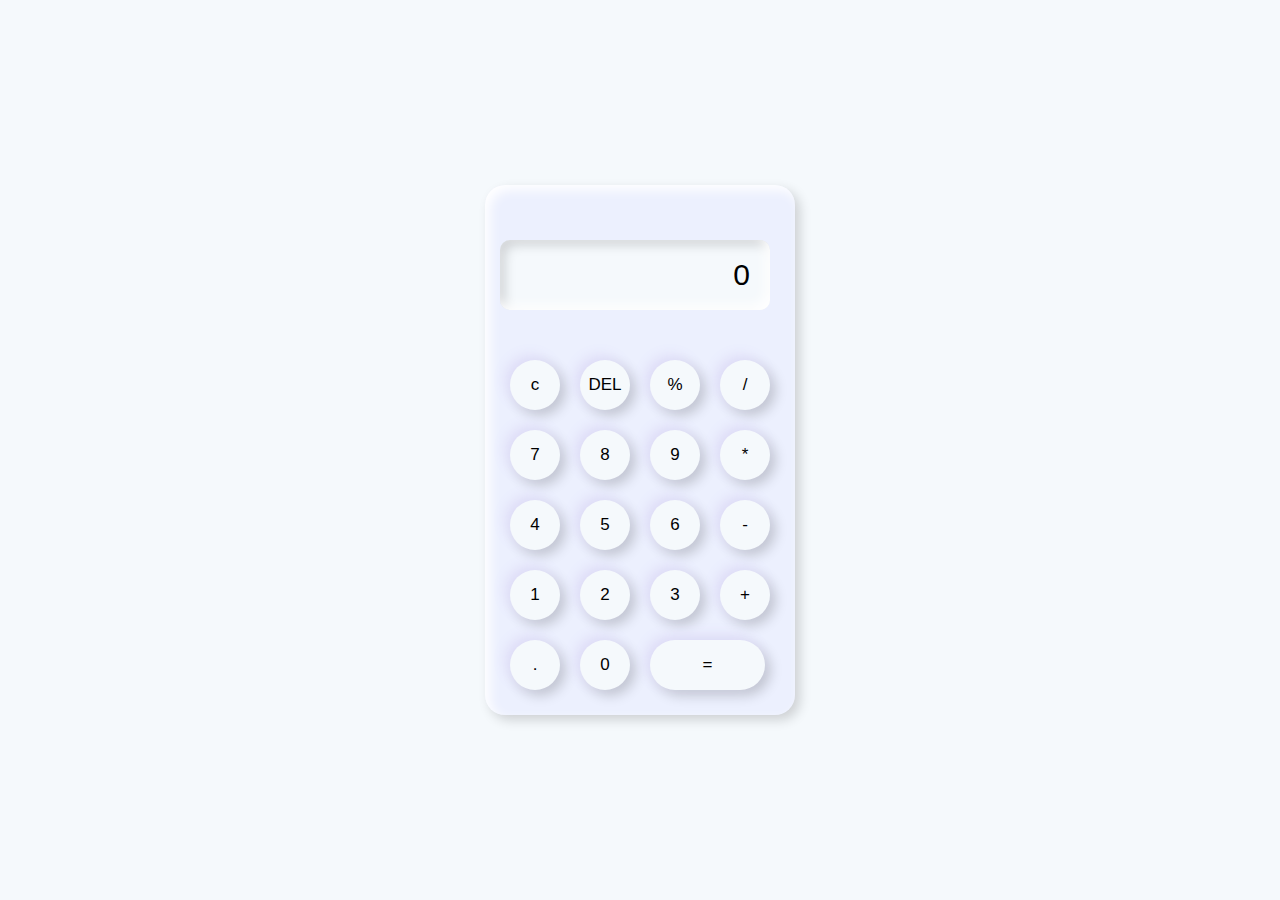
<file: calculator/index.html>
<!DOCTYPE html>
<html lang="en">
  <head>
    <meta charset="UTF-8" />
    <meta http-equiv="X-UA-Compatible" content="IE=edge" />
    <meta name="viewport" content="width=device-width, initial-scale=1.0" />
    <title>MY CALCULATOR</title>
    <link rel="stylesheet" href="style.css" />
  </head>
  <body>
    <main>
      <div class="calculator">
        <input type="text" value = "0" id="output" />
        <button onclick="Clear()">c</button>
        <button onclick="del()">DEL</button>
        <button onclick="percent()">%</button>
        <button onclick="display('/')">/</button>
        <button onclick="display('7')">7</button>
        <button onclick="display('8')">8</button>
        <button onclick="display('9')">9</button>
        <button onclick="display('*')">*</button>
        <button onclick="display('4')">4</button>
        <button onclick="display('5')">5</button>
        <button onclick="display('6')">6</button>
        <button onclick="display('-')">-</button>
        <button onclick="display('1')">1</button>
        <button onclick="display('2')">2</button>
        <button onclick="display('3')">3</button>
        <button onclick="display('+')">+</button>
        <button onclick="display('.')">.</button>
        <button onclick="display('0')">0</button>
        <button onclick="equate()"  class="equal">=</button>

      </div>
    </main>
    <script src="main.js"></script>
  </body>
</html>
</file>
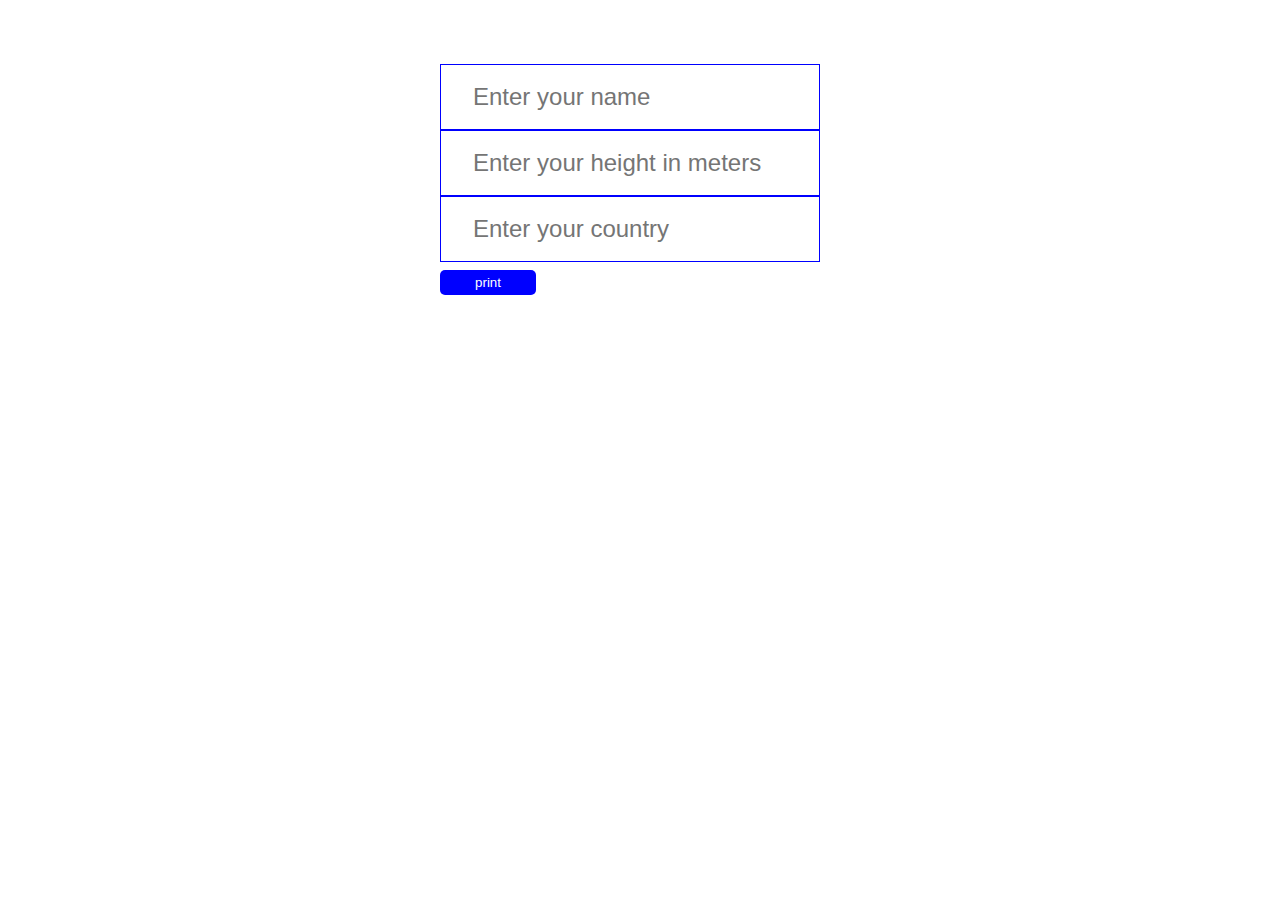
<file: print name/index.html>
<!DOCTYPE html>
<html lang="en">
<head>
    <meta charset="UTF-8">
    <meta http-equiv="X-UA-Compatible" content="IE=edge">
    <meta name="viewport" content="width=device-width, initial-scale=1.0">
    <link rel="stylesheet" href="style.css">
    <title>My name</title>
</head>
<body>
    <div class="print-name">
        <input type="text" placeholder="Enter your name" id="input-name">
        <input type="number" placeholder="Enter your height in meters" id="input-height">
        <input type="text" placeholder="Enter your country" id="input-country">
        <button>print</button>
    </div>
    <script src="main.js"></script>
</body>
</html>
</file>
<file: calculator/style.css>
*{
    margin: 0;
    padding: 0;
    box-sizing: border-box;
    background-color: #f5f9fc;
    font-family: sans-serif;
    outline: none;
}

html{
    font-size: 62.5%;
}

main{
    height: 100vh;
    display: flex;
    align-items: center;
    justify-content: center; 
    font-size: large;

}
  .calculator{
      background-color: #ecf0fe;
      box-shadow: inset 5px 5px 12px #fff , 
                        5px 5px 12px rgba(0,0,0,.16);
      border-radius: 2rem; 
      padding: 1.5rem; 
      display: grid;  
      grid-template-columns: repeat(4,70px); 
    }
input{
    grid-column: span 4;
    height: 70px;
    width: 270px;
    box-shadow: inset -5px -5px 12px #fff,
                inset 5px 5px 12px rgba(0,0,0,.16);
    text-align: right;
    margin: auto;
    margin: 4rem 0;
    border: none;
    padding: 2rem;
    font-size: 3rem;
    border-radius: 1rem;
}
button{
    height: 5rem;
    width: 5rem;
    border: none;
    box-shadow: -5px -5px 13px rgb(223, 221, 248),
                5px 5px 13px rgba(0, 0, 0, 0.2);
    border-radius: 5rem; 
    margin: 10px; 
    font-size: 1.7rem;      
}
.equal{
    width: 115px;
    border-radius: 50px;
}

button:active{
    box-shadow:inset -5px -5px 12px #fff,
    inset 5px 5px 12px rgba(0,0,0,.16) ;
}
</file>
<file: print name/style.css>
*{
    padding: 0;
    margin: 0;
    box-sizing: border-box;
}

.print-name{
    margin: 4rem auto;
    width:25rem ;
}


input{
    width: 95%;
    height: 0.5rem;
    padding: 2rem;
    outline: none;
    font-size: 1.5rem;
    border: 1px solid blue;
}
button{
    width: 6rem;
    display: inline-block;
    margin-top: 0.5rem;
    padding: 0.3rem;
    outline: none;
    background-color: blue;
    color: #fff;
    border: none;
    border-radius: 5px;
}

.myName{
    font-size: 1.5rem;
    margin-top: 2rem;
    text-transform: uppercase;
    color: blue;
}
</file>
